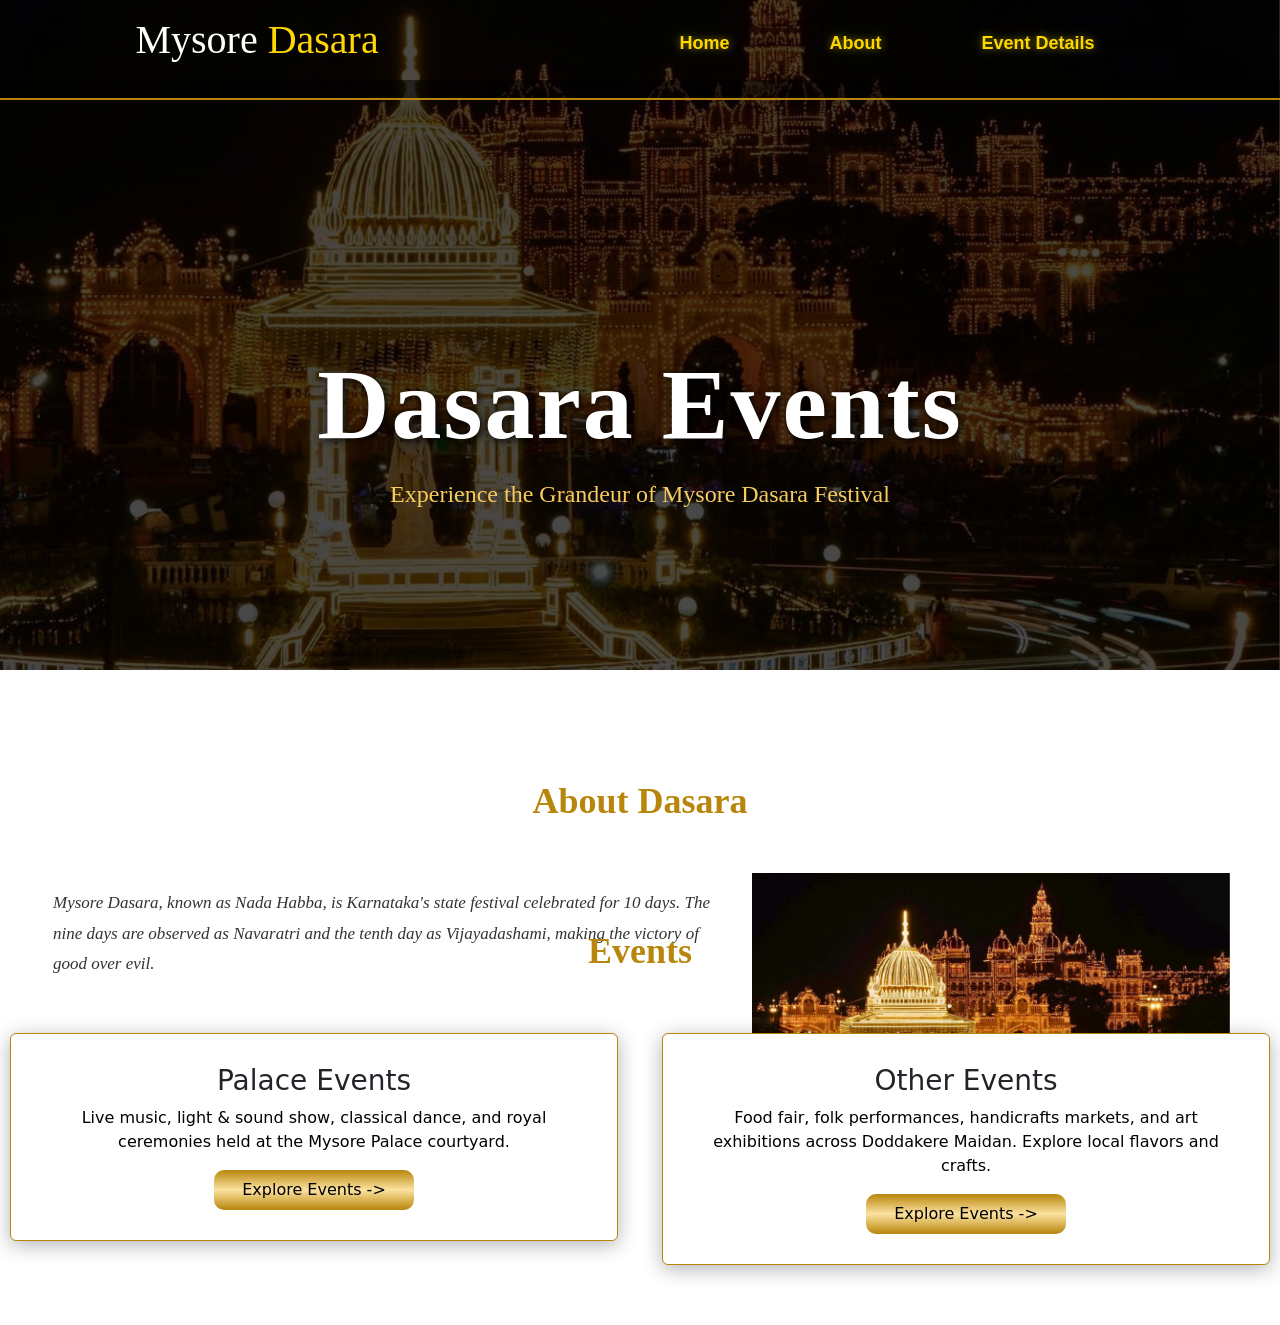
<file: index.html>
<html>

<head>
    <title>Dasara event management</title>
    <meta charset="utf-8">
    <link href="./Dasara.css" rel="stylesheet" />
    <meta name="viewport" content="width=device-width, initial-scale=1.0">
    <link href="https://cdn.jsdelivr.net/npm/bootstrap@5.3.3/dist/css/bootstrap.min.css" rel="stylesheet">
    <script src="https://cdn.jsdelivr.net/npm/bootstrap@5.3.3/dist/js/bootstrap.bundle.min.js"></script>
</head>

<body>
    <div class="head-lines" style="position: fixed; top:0; right:0; left:0; width:100%; z-index:1000;">
        <div class="justify-content-around d-flex align-item-center flex-wrap" style="width:100%">
            <div style="color: #fff; font-size: 40; font-weight: 500; font-family: Georgia; white-space:nowrap">Mysore <span
                    style="color: #ffd700;">Dasara</span></div>
            <div class="d-flex flex-wrap">
                <a class="t2" href="#home">Home</a>
                <a class="t2" href="#about-us">About</a>
                <a class="t2" href="#event-details">Event Details</a>
            </div>
        </div>
    </div>
    <div class="bg_image justify-content-around" id="home">
        <div style="background-color: rgba(0, 0, 0, 0.5); height: 590px;">
            <div class="main">Dasara Events</div>
            <h4 style="color: #f7cc5f;font-weight: 500; font-family: Georgia; text-align: center;">Experience the
                Grandeur of Mysore Dasara Festival</h4>
            <!--<div style="text-align: center;"><button class="button_style">Book Ticket</button></div>-->
        </div>
    </div>
    <div class="next" id="about-us">
        <h2 class="text_style">About Dasara</h2>
        <div class="row">

            <div class="col-12 col-md-7 about-text"
                style="color: #333333;font-size: 17px;line-height: 1.8 ;font-family: Georgia; padding:15px !important; padding-right:15px !important;padding-right:15px !important;">
                <p><i>Mysore Dasara, known as Nada Habba, is Karnataka's state festival celebrated for 10 days. The nine days are observed as Navaratri and the tenth day as Vijayadashami, making the victory of good over evil.</i></p>
            </div>
            <div class="col-12 col-md-5 about-image">
                <a href="mahajana.edu.in" target="_blank">
                   <img src="./dasara_image4.jpg"
     class="about-img"
     alt="Mysore Dasara">
                </a>
            </div>
        </div>
    </div>
    <div class="events" id="event-details" style="clear: both !important; position: ralative !important; margin-top:20px !important;">
        <h1 class="text_style" style="margin-bottom: 50px;">Events</h1>
        <!-- <div class="row">
            <div class="col-6 card card_style"
                style="background-image: url('d:/GitHub projects/Images/dasara_image1.jpg');">
                <div style=" background-color: rgba(0, 0, 0, 0.5) !important; " class="inner_card">
                    <a href="mahajana.edu.in" target="_blank" style="text-decoration: none !important;">
                        <h1 style="color: silver; padding: 55px;">palace events</h1>
                    </a>

                </div>
            </div>
            <div class="col-6 card card_style"
                style=" background-image: url('d:/GitHub projects/Images/dasara_image6.jpg');">
                <div style=" background-color: rgba(0, 0, 0, 0.5) !important; " class="inner_card">
                    <a href="mahajana.edu.in" target="_blank" style="text-decoration: none !important;">
                        <h1 style="color: silver; padding: 55px;">other events</h1>
                    </a>

                </div>
            </div>
        </div>-->
        <div class="row">
            <div class="col-12 col-md-6">
                <div class="card new_card">
                    <h3>Palace Events</h3>
                    <p style="color: black;">Live music, light & sound show, classical dance, and royal ceremonies held
                        at the Mysore Palace courtyard.</p>
                    <div><a href="./Palace-events.html" target="_blank"
                            style="text-decoration: none;"><button class="inner_button">Explore Events -></button></a>
                    </div>
                </div>
            </div>
            <div class="col-12 col-md-6">
                <div class="card new_card">
                    <h3>Other Events</h3>
                    <p style="color: black;">Food fair, folk performances, handicrafts markets, and art exhibitions
                        across Doddakere Maidan. Explore local flavors and crafts.</p>
                    <div><a href="./Other-events.html" target="_blank"
                            style="text-decoration: none;"><button class="inner_button">Explore Events -></button></a>
                    </div>
                </div>
            </div>
        </div>
    </div>


</body>

</html>
</file>
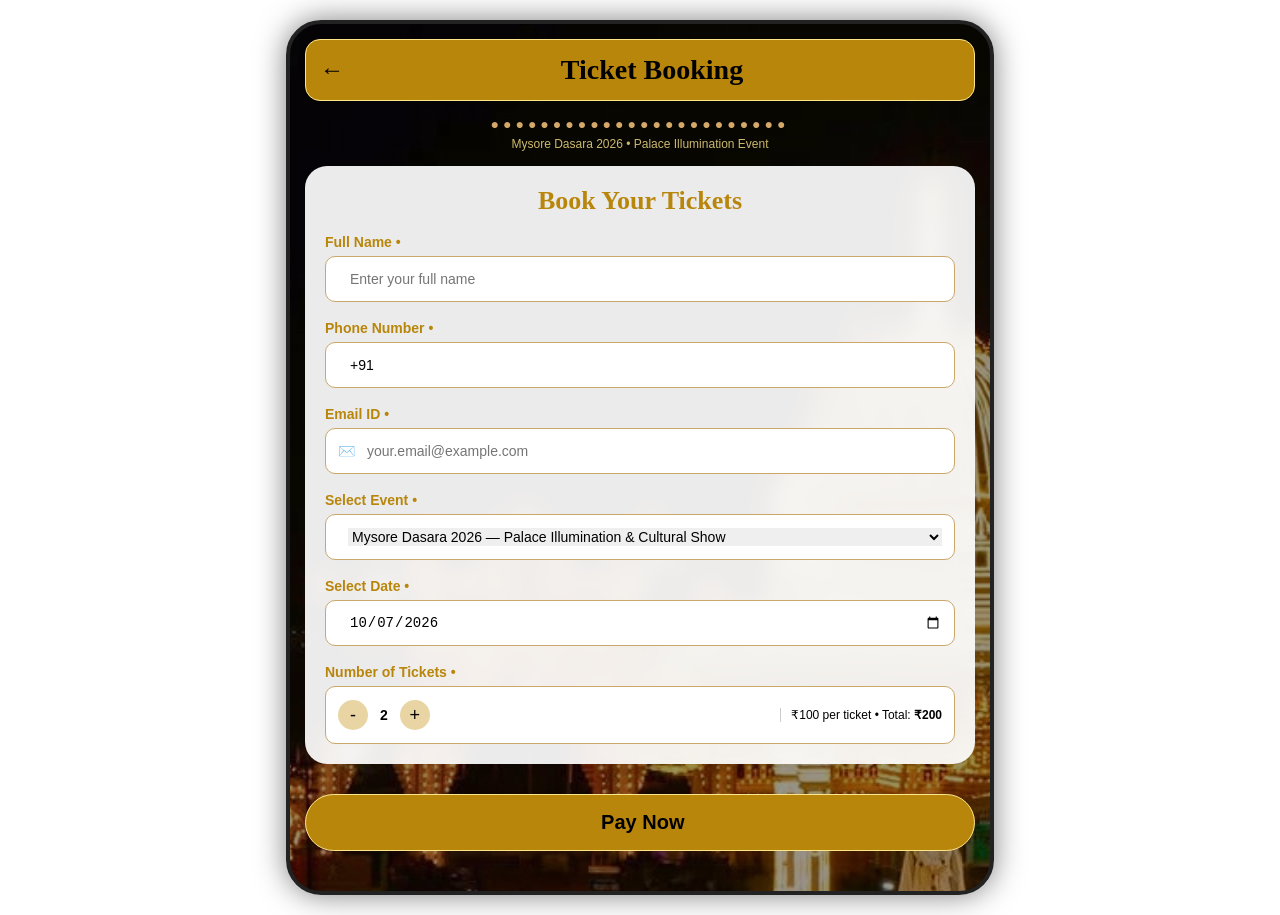
<file: Dasara-Form.html>
<!DOCTYPE html>
<html lang="en">

<head>
    <script src="./Dasara.js"></script>
       
    <meta charset="UTF-8">
    <meta name="viewport" content="width=device-width, initial-scale=1.0">
    <title>Mysore Dasara - Ticket Booking</title>
    <style>
        body {
            margin: 0;
            background: #fff;
            display: flex;
            justify-content: center;
            font-family: 'Segoe UI', sans-serif;
        }

        .phone {
            width: 700px;
            background: linear-gradient(rgba(0, 0, 0, 0.4), rgba(0, 0, 0, 0.4)), url("./dasara_image4.jpg");
            border-radius: 35px;
            margin: 20px;
            padding-bottom: 25px;
            overflow: hidden;
            box-shadow: 0 0 30px rgba(0, 0, 0, 0.5);
            border: 4px solid #222;
        }

        .header {
            background: #b8860b;
            margin: 15px;
            border-radius: 15px;
            padding: 14px;
            display: flex;
            align-items: center;
            color: black;
            border: 1.5px solid #fde68a;
        }

        .header h1 {
            margin: 0 auto;
            font-size: 28px;
            font-family: serif;
        }

        .pattern {
            color: #d4a76a;
            text-align: center;
            letter-spacing: 4px;
            font-size: 14px;
            margin: 5px 0;
        }

        .sub-title {
            color: #fde68a;
            text-align: center;
            font-size: 12px;
            opacity: 0.8;
        }

        .form-card {
            background: rgba(255, 255, 255, 0.92);
            margin: 15px;
            border-radius: 22px;
            padding: 20px;
            backdrop-filter: blur(10px);
        }

        .form-card h2 {
            text-align: center;
            color: #b8860b;
            margin: 0;
            font-family: serif;
            font-size: 26px;
        }

        .icon-title {
            text-align: center;
            font-size: 28px;
        }

        label {
            display: block;
            margin: 18px 0 6px;
            font-weight: 600;
            color: #b8860b;
            font-size: 14px;
        }

        .input-box {
            width: 100%;
            padding: 13px 12px;
            border: 1.5px solid #c9a86a;
            border-radius: 10px;
            font-size: 14px;
            box-sizing: border-box;
            display: flex;
            align-items: center;
            background: white;
        }

        .input-box input,
        .input-box select {
            border: none;
            outline: none;
            width: 100%;
            margin-left: 10px;
            font-size: 14px;
        }

        .ticket-row {
            display: flex;
            align-items: center;
            justify-content: space-between;
        }

        .qty {
            display: flex;
            align-items: center;
            gap: 12px;
        }

        .qty button {
            width: 30px;
            height: 30px;
            border-radius: 50%;
            border: none;
            background: #e8d5a3;
            font-size: 18px;
            cursor: pointer;
        }

        .price {
            font-size: 12px;
            border-left: 1px solid #ccc;
            padding-left: 10px;
        }

        .book-btn {
            background: #b8860b;
            color: black;
            width: calc(100% - 30px);
            margin: 15px;
            padding: 16px;
            border-radius: 30px;
            border: 1.5px solid #fde68a;
            font-size: 20px;
            font-weight: bold;
            cursor: pointer;
        }

    </style>
</head>

<body>

    <div class="phone">
        <div class="header">
            <span style="font-size:24px;">←</span>
            <h1>Ticket Booking</h1>
        </div>
        <div class="pattern">●●●●●●●●●●●●●●●●●●●●●●●●</div>
        <div class="sub-title">Mysore Dasara 2026 • Palace Illumination Event</div>

        <div class="form-card">
            <div class="icon-title"></div>
            <h2>Book Your Tickets</h2>

            <form id="dasaraForm">
                <label>Full Name •</label>
                <div class="input-box"> <input type="text" id="name" placeholder="Enter your full name" required></div>

                <label>Phone Number •</label>
                <div class="input-box"> <input type="tel" id="phone" value="+91 " required></div>

                <label>Email ID •</label>
                <div class="input-box">✉️ <input type="email" id="email" placeholder="your.email@example.com" required>
                </div>

                <label>Select Event •</label>
                <div class="input-box"><select id="event">
                        <option>Mysore Dasara 2026 — Palace Illumination & Cultural Show</option>
                        <option>Yuva Dasara</option>
                        <option>Dasara Flower Show</option>
                        <option>Aahara Mela(Food Festival)</option>
                        <option>Dasara Exhibition</option>
                        <option>Darasa Wrestling(Kusti Spardhe)</option>
                        <option>Heritage Walk/Cycling/Tonga Ride</option>
                        <option>Yuva Sambhrama & Kavi Goshti</option>
                        <option>Torchlinght Parade(Finale)</option>
                    </select></div>

                <label>Select Date •</label>
                <div class="input-box"><input type="date" id="date" value="2026-10-07" required> </div>

                <label>Number of Tickets •</label>
                <div class="input-box ticket-row">
                    <div class="qty"><button type="button" onclick="changeQty(-1)">-</button><b id="qty">2</b><button
                            type="button" onclick="changeQty(1)">+</button></div>
                    <div class="price">₹100 per ticket • Total: <b id="total">₹200</b></div>
                </div>
            </form>
        </div>

        <button class="book-btn" onclick="book()">️ Pay Now</button>
    </div>

    <!--<script>
        let q = 2;
        function changeQty(d) { q = Math.max(1, q + d); document.getElementById('qty').innerText = q; document.getElementById('total').innerText = '₹' + (q * 100); }
        function book() {
            let data = { name: document.getElementById('name').value, phone: document.getElementById('phone').value, email: document.getElementById('email').value, event: document.getElementById('event').value, date: document.getElementById('date').value, tickets: q, id: 'MYS' + Math.floor(100000 + Math.random() * 900000) };
            localStorage.setItem('dasaraBooking', JSON.stringify(data));
            window.location.href = 'Output.html';
        }
    </script>-->
</body>

</html>
</file>
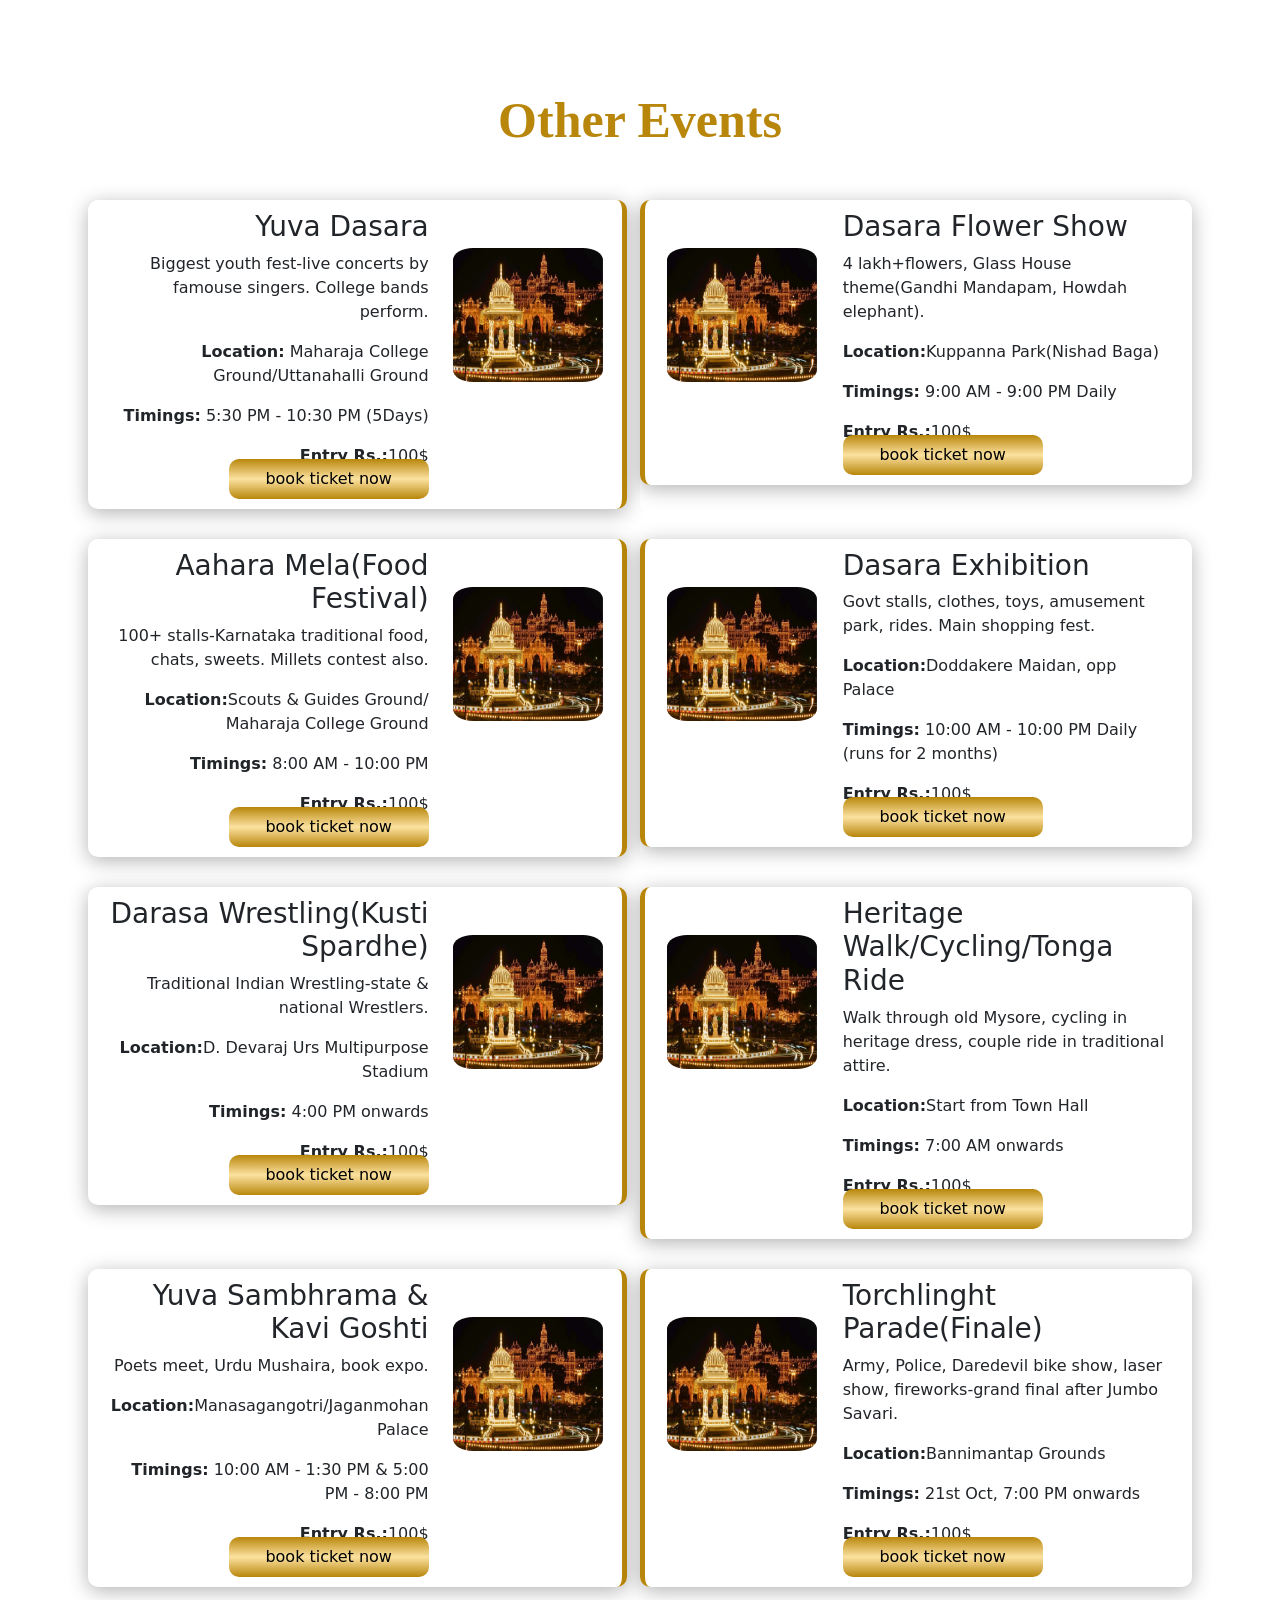
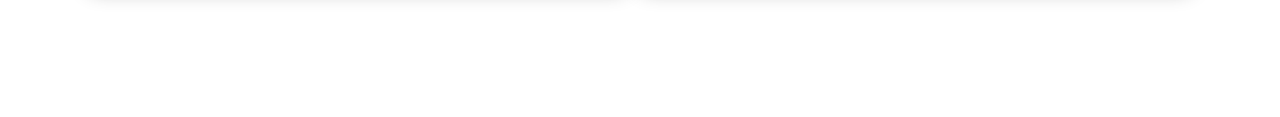
<file: Other-events.html>
<html>

<head>
    <title>Other Events</title>
    <meta charset="utf-8">
    <link href="./Dasara.css" rel="stylesheet" />
    <meta name="viewport" content="width=device-width, initial-scale=1.0">
    <link href="https://cdn.jsdelivr.net/npm/bootstrap@5.3.3/dist/css/bootstrap.min.css" rel="stylesheet">
    <script src="https://cdn.jsdelivr.net/npm/bootstrap@5.3.3/dist/js/bootstrap.bundle.min.js"></script>
</head>

<body>
    <div style="margin: 100px; margin-top: 90px;">
        <h1 class="text_style" style="font-size: 50px;">Other Events</h1>
        <div class="row">
            <div class="col-12 col-md-6 card palace_card" style="border: none; padding-right: 25px; margin-bottom: 30px;">
                <div class="row"
                    style="box-shadow: 0px 4px 20px rgba(0,0,0,0.3); border-right: 5px solid #b8860b; border-radius: 10px; padding: 10px;">
                    <div class="col-8" style="text-align: right;">
                        <h3>Yuva Dasara</h3>
                        <p>Biggest youth fest-live concerts by famouse singers. College bands perform.</p>
                        <p><b>Location:</b> Maharaja College Ground/Uttanahalli Ground</p>
<p><b>Timings:</b> 5:30 PM - 10:30 PM (5Days)</p>
<p><b>Entry Rs.:</b>100$</p>
                        <a style="text-decoration: none; color: black;"
                            href="./Dasara-Form.html"><button style="margin-top: -25px;"
                                class="inner_button">book ticket now</button></a>
                    </div>
                    <div class="col-4" style="text-align: right; padding-top: 30px;">
                        <img src="./dasara_image4.jpg" width="150px" height="150px"
                            style="border-radius: 20px;" class="py-2">
                    </div>
                </div>
            </div>
            <div class="col-12 col-md-6 card palace_card" style="border: none; margin-bottom: 30px;">
                <div class="row"
                    style="box-shadow: 0px 4px 20px rgba(0,0,0,0.3); border-left: 5px solid #b8860b; border-radius: 10px; padding: 10px;">
                    <div class="col-4" style=" padding-top: 30px;">
                        <img src="./dasara_image4.jpg" width="150px" height="150px"
                            style="border-radius: 20px;" class="py-2">
                    </div>
                    <div class="col-8">
                        <h3>Dasara Flower Show</h3>
                        <p>4 lakh+flowers, Glass House theme(Gandhi Mandapam, Howdah elephant).</p>
                        <p><b>Location:</b>Kuppanna Park(Nishad Baga)</p>
<p><b>Timings:</b> 9:00 AM - 9:00 PM Daily</p>
<p><b>Entry Rs.:</b>100$</p>
                        <a style="text-decoration: none; color: black;"
                            href="./Dasara-Form.html"><button style="margin-top: -25px;"
                                class="inner_button">book ticket now</button></a>
                    </div>

                </div>
            </div>
            <div class="col-12 col-md-6 card palace_card" style="border: none; padding-right: 25px; margin-bottom: 30px;">
                <div class="row"
                    style="box-shadow: 0px 4px 20px rgba(0,0,0,0.3); border-right: 5px solid #b8860b; border-radius: 10px; padding: 10px;">
                    <div class="col-8" style="text-align: right;">
                        <h3>Aahara Mela(Food Festival)</h3>
                        <p>100+ stalls-Karnataka traditional food, chats, sweets. Millets contest also.</p>
                        <p><b>Location:</b>Scouts & Guides Ground/
Maharaja College Ground </p>
<p><b>Timings:</b> 8:00 AM - 10:00 PM</p>
<p><b>Entry Rs.:</b>100$</p>
                        <a style="text-decoration: none; color: black;"
                            href="./Dasara-Form.html"><button style="margin-top: -25px;"
                                class="inner_button">book ticket now</button></a>
                    </div>
                    <div class="col-4" style="text-align: right; padding-top: 30px;">
                        <img src="./dasara_image4.jpg" width="150px" height="150px"
                            style="border-radius: 20px;" class="py-2">
                    </div>
                </div>
            </div>
            <div class="col-12 col-md-6 card palace_card" style="border: none; margin-bottom: 30px;">
                <div class="row"
                    style="box-shadow: 0px 4px 20px rgba(0,0,0,0.3); border-left: 5px solid #b8860b; border-radius: 10px; padding: 10px;">
                    <div class="col-4" style=" padding-top: 30px;">
                        <img src="./dasara_image4.jpg" width="150px" height="150px"
                            style="border-radius: 20px;" class="py-2">
                    </div>
                    <div class="col-8">
                        <h3>Dasara Exhibition</h3>
                        <p>Govt stalls, clothes, toys, amusement park, rides. Main shopping fest.</p>
                        <p><b>Location:</b>Doddakere Maidan, opp Palace</p>
<p><b>Timings:</b> 10:00 AM - 10:00 PM Daily
        (runs for 2 months)</p>
<p><b>Entry Rs.:</b>100$
                        </p>
                        <a style="text-decoration: none; color: black;"
                            href="./Dasara-Form.html"><button style="margin-top: -25px;"
                                class="inner_button">book ticket now</button></a>
                    </div>

                </div>
            </div>

            <div class="col-12 col-md-6 card palace_card" style="border: none; padding-right: 25px; margin-bottom: 30px;">
                <div class="row"
                    style="box-shadow: 0px 4px 20px rgba(0,0,0,0.3); border-right: 5px solid #b8860b; border-radius: 10px; padding: 10px;">
                    <div class="col-8" style="text-align: right;">
                        <h3>Darasa Wrestling(Kusti Spardhe)</h3>
                        <p>Traditional Indian Wrestling-state & national Wrestlers.</p>
                        <p><b>Location:</b>D. Devaraj Urs Multipurpose Stadium</p>
<p><b>Timings:</b> 4:00 PM onwards</p>
<b>Entry Rs.:</b>100$
</p>
                        <a style="text-decoration: none; color: black;"
                            href="./Dasara-Form.html"><button style="margin-top: -25px;"
                                class="inner_button">book ticket now</button></a>
                    </div>
                    <div class="col-4" style="text-align: right; padding-top: 30px;">
                        <img src="./dasara_image4.jpg" width="150px" height="150px"
                            style="border-radius: 20px;" class="py-2">
                    </div>
                </div>
            </div>
            <div class="col-12 col-md-6 card palace_card" style="border: none; margin-bottom: 30px;">
                <div class="row"
                    style="box-shadow: 0px 4px 20px rgba(0,0,0,0.3); border-left: 5px solid #b8860b; border-radius: 10px; padding: 10px;">
                    <div class="col-4" style=" padding-top: 30px;">
                        <img src="./dasara_image4.jpg" width="150px" height="150px"
                            style="border-radius: 20px;" class="py-2">
                    </div>
                    <div class="col-8">
                        <h3>Heritage Walk/Cycling/Tonga Ride</h3>
                        <p>Walk through old Mysore, cycling in heritage dress, couple ride in traditional attire.</p>
                        <p><b>Location:</b>Start from Town Hall</p>
<p><b>Timings:</b> 7:00 AM onwards </p>
<b>Entry Rs.:</b>100$
                        </p>
                        <a style="text-decoration: none; color: black;"
                            href="./Dasara-Form.html"><button style="margin-top: -25px;"
                                class="inner_button">book ticket now</button></a>
                    </div>

                </div>
            </div>
            <div class="col-12 col-md-6 card palace_card" style="border: none; padding-right: 25px; margin-bottom: 30px;">
                <div class="row"
                    style="box-shadow: 0px 4px 20px rgba(0,0,0,0.3); border-right: 5px solid #b8860b; border-radius: 10px; padding: 10px;">
                    <div class="col-8" style="text-align: right;">
                        <h3>Yuva Sambhrama & Kavi Goshti</h3>
                        <p>Poets meet, Urdu Mushaira, book expo.</p>
                        <p><b>Location:</b>Manasagangotri/Jaganmohan Palace</p>
<p><b>Timings:</b> 10:00 AM - 1:30 PM &
                5:00 PM - 8:00 PM</p>
<p><b>Entry Rs.:</b>100$
</p>
                        <a style="text-decoration: none; color: black;"
                            href="./Dasara-Form.html"><button style="margin-top: -25px;"
                                class="inner_button">book ticket now</button></a>
                    </div>
                    <div class="col-4" style="text-align: right; padding-top: 30px;">
                        <img src="./dasara_image4.jpg" width="150px" height="150px"
                            style="border-radius: 20px;" class="py-2">
                    </div>
                </div>
            </div>
            <div class="col-12 col-md-6 card palace_card" style="border: none; margin-bottom: 30px;">
                <div class="row"
                    style="box-shadow: 0px 4px 20px rgba(0,0,0,0.3); border-left: 5px solid #b8860b; border-radius: 10px; padding: 10px;">
                    <div class="col-4" style=" padding-top: 30px;">
                        <img src="./dasara_image4.jpg" width="150px" height="150px"
                            style="border-radius: 20px;" class="py-2">
                    </div>
                    <div class="col-8">
                        <h3>Torchlinght Parade(Finale)</h3>
                        <p>Army, Police, Daredevil bike show, laser show, fireworks-grand final after Jumbo Savari.</p>
                      <p><b>Location:</b>Bannimantap Grounds</p>
<p><b>Timings:</b> 21st Oct, 7:00 PM onwards </p>
<b>Entry Rs.:</b>100$
                        </p>
                        <a style="text-decoration: none; color: black;"
                            href="./Dasara-Form.html"><button style="margin-top: -25px;"
                                class="inner_button">book ticket now</button></a>
                    </div>

                </div>
            </div>
        </div>
    </div>
</body>

</html>
</file>
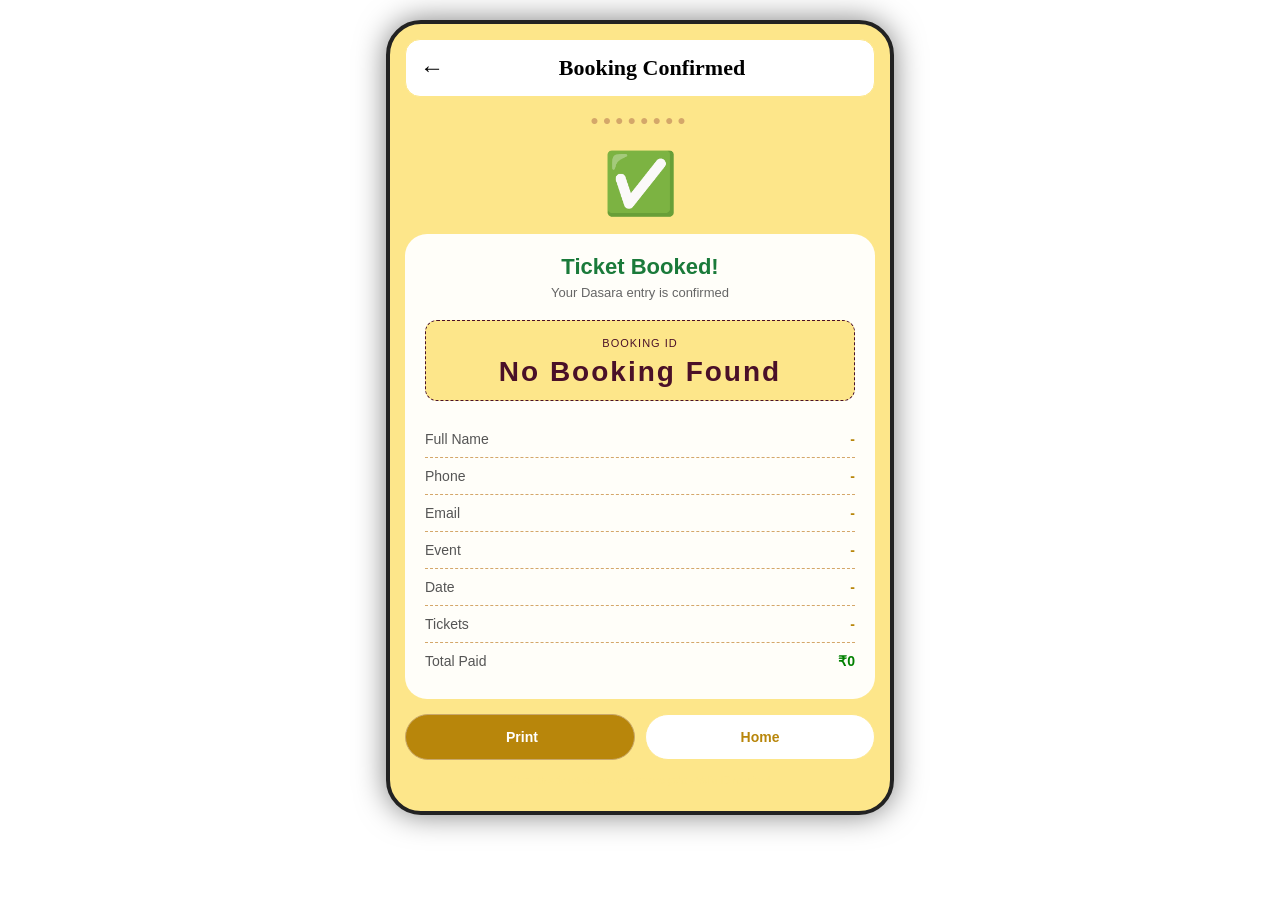
<file: Output.html>
<!DOCTYPE html>
<html lang="en">
<head>
    <script src="./Dasara.js"></script>
<meta charset="UTF-8">
<meta name="viewport" content="width=device-width, initial-scale=1.0">
<title>Booking Confirmed - Mysore Dasara</title>
<style>
  body{margin:0; background:#fff; display:flex; flex-wrap: wrap; justify-content:center; font-family:'Segoe UI', sans-serif;}
  .phone{
    width:500px; background:#fde68a; border-radius:35px; margin:20px; padding-bottom:25px;
    overflow:hidden; box-shadow:0 0 30px rgba(0,0,0,0.5); border:4px solid #222;
  }
  .header{
    background:#fff; margin:15px; border-radius:15px; padding:14px; 
    display:flex; align-items:center; color:black; border:1.5px solid #fde68a;
  }
  .header h1{margin:0 auto; font-size:22px; font-family:serif;}
  .pattern{color:#d4a76a; text-align:center; letter-spacing:4px; font-size:14px; margin:5px 0;}
  .success-icon{text-align:center; font-size:60px; margin:20px 0 10px;}
  .ticket-card{
    background:rgba(255,255,255,0.95); margin:15px; border-radius:22px; padding:20px;
  }
  .ticket-card h2{text-align:center; color:#1a7a3a; margin:0; font-size:22px;}
  .ticket-card p.sub{text-align:center; color:#666; font-size:13px; margin:5px 0 20px;}
  .row{display:flex; felx-wrap:wrap; justify-content:space-between; padding:10px 0; border-bottom:1px dashed #d4a76a; font-size:14px;}
  .row b{color:#b8860b;}
  .row span{color:#555;}
  .id-box{
    background:#fde68a; border:1.5px dashed #4a1028; border-radius:12px; 
    padding:12px; text-align:center; margin:20px 0;
  }
  .id-box small{color:#4a1028; font-size:11px; letter-spacing:1px;}
  .id-box h1{margin:5px 0 0; color:#4a1028; font-size:28px; letter-spacing:2px;}
  .btns{display:flex; felx-wrap:wrap; gap:10px; margin:15px;}
  .btn{
    flex:1; padding:14px; border-radius:25px; font-weight:bold; cursor:pointer; border:none; font-size:14px;
  }
  .btn-home{background:#fff; color:#b8860b; border:1.5px solid #fde68a;}
  .btn-home:hover{background:#b8860b; color:#fff;}
  .btn-print{background:#b8860b; color:#fff; border:1.5px solid #c9a86a;}
  .btn-print:hover{background:#fff; color:#b8860b;}
  .footer{color:#fde68a; font-size:10px; text-align:center; margin-top:10px; opacity:0.7;}
</style>
</head>
<body>

<div class="phone">
  
  
  <div class="header">
    <span style="font-size:24px;" onclick="window.location.href='booking.html'">←</span><h1>Booking Confirmed</h1>
  </div>
  <div class="pattern">●●●●●●●●</div>

  <div class="success-icon">✅</div>

  <div class="ticket-card">
    <h2>Ticket Booked!</h2>
    <p class="sub">Your Dasara entry is confirmed</p>

    <div class="id-box">
      <small>BOOKING ID</small>
      <h1 id="bid">MYS000000</h1>
    </div>

    <div class="row"><span>Full Name</span><b id="o_name">-</b></div>
    <div class="row"><span>Phone</span><b id="o_phone">-</b></div>
    <div class="row"><span>Email</span><b id="o_email">-</b></div>
    <div class="row"><span>Event</span><b id="o_event">-</b></div>
    <div class="row"><span>Date</span><b id="o_date">-</b></div>
    <div class="row"><span>Tickets</span><b id="o_tickets">-</b></div>
    <div class="row" style="border:none;"><span>Total Paid</span><b id="o_total" style="color:green;">₹0</b></div>
  </div>

  <div class="btns">
    <button class="btn btn-print" onclick="window.print()">️ Print</button>
    <button class="btn btn-home" onclick="window.location.href='./index.html'"> Home</button>
  </div>
  
  <div class="footer">Show this ticket at palace entrance gate • Valid ID required</div>
</div>

<script>
// Load data from booking.html
let data = JSON.parse(localStorage.getItem('dasaraBooking'));

if(data){
  document.getElementById('bid').innerText = data.id;
  document.getElementById('o_name').innerText = data.name;
  document.getElementById('o_phone').innerText = data.phone;
  document.getElementById('o_email').innerText = data.email;
  document.getElementById('o_event').innerText = data.event;
  document.getElementById('o_date').innerText = data.date;
  document.getElementById('o_tickets').innerText = data.tickets;
  document.getElementById('o_total').innerText = '₹' + (data.tickets * 450);
} else {
  document.getElementById('bid').innerText = "No Booking Found";
}
</script>

</body>
</html>
</file>
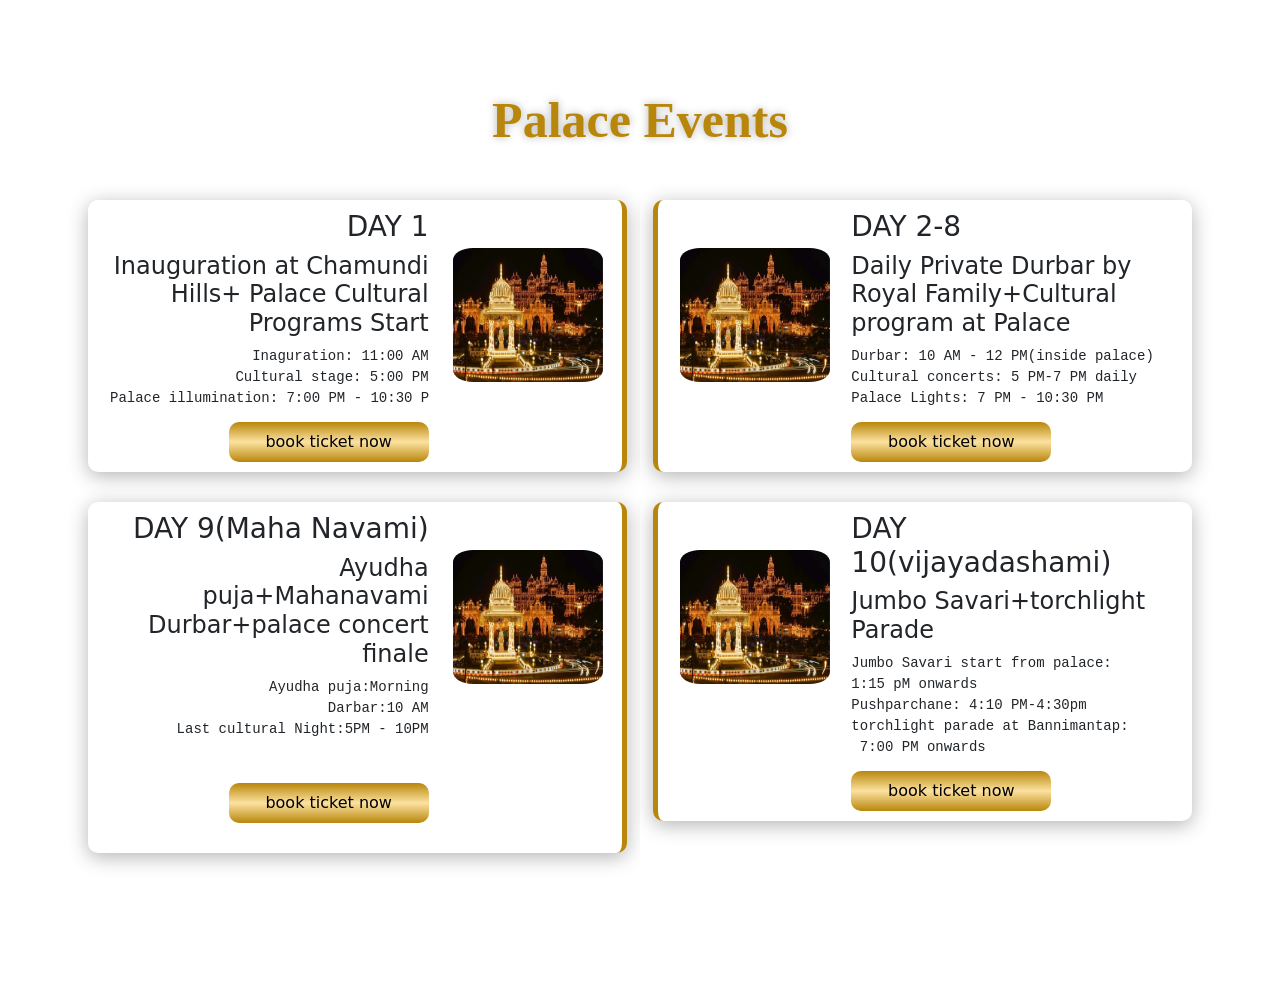
<file: Palace-events.html>
<html>

<head>
    <title>Palace Events</title>
    <meta charset="utf-8">
    <link href="./Dasara.css" rel="stylesheet" />
    <meta name="viewport" content="width=device-width, initial-scale=1.0">
    <link href="https://cdn.jsdelivr.net/npm/bootstrap@5.3.3/dist/css/bootstrap.min.css" rel="stylesheet">
    <script src="https://cdn.jsdelivr.net/npm/bootstrap@5.3.3/dist/js/bootstrap.bundle.min.js"></script>
</head>

<body>
    <div style="margin: 100px; margin-top: 90px;">
        <h1 class="text_style" style="font-size: 50px; text-shadow: 0px 0px 8px  rgba(0,0,0,0.3);">Palace Events</h1>
        <div class="row">
            <div class="col-12 col-md-6  card palace_card" style=" border: none; padding-right: 25px; margin-bottom: 30px;">
                <div class="row" style="box-shadow: 0px 4px 20px rgba(0,0,0,0.3); border-right: 5px solid #b8860b; border-radius: 10px; padding: 10px;">
                    <div class="col-8" style="text-align: right;">
                         <h3>DAY 1</h3>
                        <h4>Inauguration at Chamundi Hills+ Palace Cultural Programs Start</h4>
                        <pre><p>Inaguration: 11:00 AM
Cultural stage: 5:00 PM
Palace illumination: 7:00 PM - 10:30 PM
                        </p></pre>
                        <button style="margin-top: -40px;" class="inner_button"><a style="text-decoration: none; color: black;" href="./Dasara-Form.html">book ticket now</a></button>
                    </div>
                    <div class="col-4" style="text-align: right; padding-top: 30px;">
                        <img src="./dasara_image4.jpg" width="150px" height="150px"
                            style="border-radius: 20px;" class="py-2">
                    </div>
                </div>
            </div>
            <div class="col-12 col-md-6  card palace_card" style="border: none; padding-left: 25px;">
                <div class="row"
                    style="box-shadow: 0px 4px 20px rgba(0,0,0,0.3); padding-left: 25px; border-left: 5px solid #b8860b; border-radius: 10px; padding: 10px;">

                    <div class="col-4" style="padding-top: 30px;">
                        <img src="./dasara_image4.jpg" width="150px" height="150px"
                            style="border-radius: 20px;" class="py-2">
                    </div>
                    <div class="col-8">
                         <h3 style="">DAY 2-8 </h3>
                        <h4>Daily Private Durbar by Royal Family+Cultural program at Palace</h4>
                        <pre><p>Durbar: 10 AM - 12 PM(inside palace)
Cultural concerts: 5 PM-7 PM daily
Palace Lights: 7 PM - 10:30 PM
                        </p></pre>
                        <button style="margin-top: -40px;" class="inner_button">book ticket now</button>
                    </div>
                </div>
            </div>
            <div class="col-12 col-md-6  card palace_card" style="border: none; padding-right: 25px; margin-bottom: 30px;">
                <div class="row" style="box-shadow: 0px 4px 20px rgba(0,0,0,0.3); border-right: 5px solid #b8860b; border-radius: 10px; padding: 10px;">
                    <div class="col-8" style="text-align: right;">
                        <h3 style="">DAY 9(Maha Navami)</h3>
                        <h4>Ayudha puja+Mahanavami Durbar+palace concert finale</h4>
                        <pre><p>Ayudha puja:Morning
Darbar:10 AM
Last cultural Night:5PM - 10PM
                        </p></pre>
                        <button style="margin-top: -10px;margin-bottom: 20px;" class="inner_button">book ticket now</button>
                    </div>
                    <div class="col-4" style="text-align: right; padding-top: 30px;">
                        <img src="./dasara_image4.jpg" width="150px" height="150px"
                            style="border-radius: 20px;" class="py-2">
                    </div>
                </div>
            </div>
            <div class="col-12 col-md-6  card palace_card" style="border: none; padding-left: 25px;">
                <div class="row"
                    style="box-shadow: 0px 4px 20px rgba(0,0,0,0.3); padding-left: 25px; border-left: 5px solid #b8860b; border-radius: 10px; padding: 10px;">

                    <div class="col-4" style="padding-top: 30px;">
                        <img src="./dasara_image4.jpg" width="150px" height="150px"
                            style="border-radius: 20px;" class="py-2">
                    </div>
                    <div class="col-8">
                         <h3 style="">DAY 10(vijayadashami)</h3>
                        <h4>Jumbo Savari+torchlight Parade</h4>
                        <pre><p>Jumbo Savari start from palace:
1:15 pM onwards
Pushparchane: 4:10 PM-4:30pm
torchlight parade at Bannimantap:
 7:00 PM onwards
                        </p></pre>
                        <button style="margin-top: -40px;" class="inner_button">book ticket now</button>
                    </div>
                </div>
            </div>
        </div>

    </div>
</body>

</html>
</file>
<file: Dasara.css>
*{
    margin: 0;
    padding: 0;
    box-sizing: border-box;
}
html, body {
    margin: 0 !important;
    padding: 0 !important;
    width: 100%;
    overflow-x: hidden;
}
body{
    margin: 0;
    overflow-x: hidden;
}
.head-lines{
    background-color:rgba(0,0,0,0.5);
    height: 100px;
    text-align:center;
    padding: 10px;  
    border-bottom: 2px solid #b8860b; 
    position: fixed !important;
    width: 100vw !important;
    left: 0 !important;
    right: 0 !important;
    top: 0 !important;
    margin: 0 !important;
}
.hero-lines, #home {
    margin-top:0 !important;
    padding-top:80px;
}
.t2:hover{
    color:#fff !important;
    border-bottom: 2px solid #ffd700;
    text-decoration: none;
    font-size: 18px;
    font-weight: 500;
}

.t2{
    text-decoration: none !important;
    /*font-size: 20px;
    font-family:'Sitka Small';*/
    font-weight: 600;
    font-family: 'Poppins',sans-serif;
    font-size: 18px;
    text-shadow: 0px 0px 8px rgba(225,215,0,0.6);
    transition: 0.3s;
    color: #ffd700;
    padding: 20px 50px;
}
    .bg_image {
    background:
        linear-gradient(rgba(0,0,0,0.4), rgba(0,0,0,0.4)),
        url("../dasara_image4.jpg");
    background-size: cover;
    background-position: center;
    background-repeat: no-repeat;
    min-height: 590px;
   
}
.button_style{
   
   /* background-color:#D4AF37 ;
    color: #111827;
    border: none;
    padding: 12px 28px;
    border-radius: 8px;
    font-size: 16px;
    font-weight: bold;
    cursor: pointer;
    transition: 0.3s;*/
    margin-top: 100px !important;
    width: 150px;
    background: linear-gradient(#b8860b,#fce2a0,#b8860b);
    color: #000;
    border:none;
    border-radius: 8px;
    font-weight: 700;
    cursor: pointer;
    box-shadow: 0 8px 20px rgba(0,0,0,0.3);
    transition: 0.3s;
    padding: 12px;
}
.button_style:hover{
    background: linear-gradient(#b8860b,#fce2a0,#b8860b);
    transform: translateY(-2px);
}
.main {
    color: #fff;
    font-weight: 800;
    text-shadow: 2px 2px 8px #000;
    letter-spacing: 2px;
    text-align: center;
    padding-top: 250px;
    font-family: Georgia;
    font-size: clamp(45px, 8vw, 100px);
}
.next{
    margin-top: 60px;
    height: 100px;
    margin-bottom: 100px !important;
    padding: 50px;
   ;
}
.events{
    margin-top:10px !important;
    text-align: center;
    margin-bottom: 50px;
}
.inner-image{
color: linen;
border-radius:20px ;
height: 200px;
text-align: center;
padding: 70px;
box-shadow: 10px 10px 10px gray;
}
.inner-image:hover{
   box-shadow: 0 4px 8px 0 rgba(0, 0, 0, 0.2), 0 6px 20px 0 rgba(0, 0, 0, 0.19) !important;
}
.img_zoom{
 overflow: hidden !important;   
}
.img_zoom:hover{
   transform: scale(100%) ;
   overflow: hidden !important;
}
/*.card_style{
    font-family: Papyrus;
    text-decoration: none !important;
    overflow: hidden !important;
    height: 170px !important;
    text-align: center;
    margin-left: 50px !important;
    width: 600px !important;
    background-image: url("d:/Learning/images/dasara_image6.jpg");
    border-radius: 20px !important;
   
}
.inner_card{
    height: 170px !important;
    margin-left: -13px !important;
    width: 600px !important;
}
.card_style:hover .inner_card{
    transform: scale(110%) !important;
    overflow: hidden !important;
}*/
.text_style{
    text-align: center;
     margin-bottom: 50px; 
     font-family: Georgia; 
     font-size: 36px;
     font-weight: 800;
     color: #b8860b;
}
/*.card_style{
    height: 250px !important;
    width: 45% !important;
    margin: 20px !important;
    border-radius: 20px !important;
    overflow: hidden !important;
    background-size: cover !important;
    background-position: center !important;
    background-repeat: no-repeat !important;
    position: relative;
    text-align: center;
    display: inline-block;
}
.inner_card{
    height: 100% !important;
    width: 100% !important;
    margin-left: 0px !important;
    background-color: rgba(0,0,0,0.7) !important;
    display: flex;
    justify-content: center;
    align-items: center;
    border-radius: 20px;
    transition: 0.4s;
}
.card_style:hover .inner_card
{
    background-color: rgba(0,0,0,0.7) !important;
    transform: scale(1.05);
}
.inner_card h1{
    color: #ffd700 !important;
    padding: 0px !important;
    font-family: 'poppins',sans-serif;
    text-shadow: 2px 2px 8px black;
}*/
.new_card{
    border-color: #b8860b !important;
    margin: 10px;
    text-align: center;
    padding: 30px;
    box-shadow: 0px 4px 20px rgba(0,0,0,0.3);
}
/*.inner_button{
    width: 200px;
    padding: 5px;
    text-align: center;
    border-radius: 10px;
    background: linear-gradient(#b8860b,#fce2a0,#b8860b);
    border: none;
    color: #000;
    font-weight: 500;
}*/
.inner_button {
    width: 100%;
    max-width: 200px;
    padding: 8px;
    text-align: center;
    border-radius: 10px;
    background: linear-gradient(#b8860b,#fce2a0,#b8860b);
    border: none;
    color: #000;
    font-weight: 500;
}
.new_card:hover .inner_button{
    transform: scale(105%);
}
.second_card{
    border-color: #b8860b !important;
    text-align: center;
    padding: 30px;
    box-shadow: 0px 4px 20px rgba(0,0,0,0.3);
    margin-bottom: 20px;
}
.second_card:hover{
    transform: scale(103%);
}
.palace_card:hover .inner_button{
    transform: scale(105%);
}
/*.palace_card{
    padding-right: 25px !important; 
    border-radius: 10px; 
    border: none !important; 
    box-shadow: 0px 4px 20px rgba(0,0,0,0.3);
}*/
.about-text {
    color: #333333;
    font-size: 17px;
    line-height: 1.8;
    font-family: Georgia;
    padding-left: 70px;
    padding-right: 100px;
}

.about-image img {
    max-width: 100%;
    height: auto;
}
@media (max-width: 767px) {
    .about-text {
        padding: 20px;
        text-align: center;
    }
    .about-img {
    width: 100%;
    max-width: 450px;
    height: auto;
    border-radius: 12px;
    box-shadow: 0px 4px 20px rgba(0,0,0,0.3);
}

    .about-image {
        text-align: center;
        padding: 20px;
    }
    /* ==============================
   MOBILE RESPONSIVE DESIGN
   ============================== */

@media (max-width: 767px) {

    body {
        overflow-x: hidden;
        
    }

    .head-lines {
        position: fixed !important;
        width: 100% !important;
        height: auto;
        padding: 15px 10px;
    }

    .head-lines .justify-content-around {
        flex-direction: column;
        gap: 15px;
    }

    .t2 {
        font-size: 14px;
        padding: 8px 10px;
        font-size: 16px;
    }

    .bg_image {
        min-height: 500px;
        background-attachment: scroll;
    }

    .bg_image > div {
        height: 500px !important;
    }

    .main {
        padding-top: 180px;
        font-size: clamp(45px, 12vw, 70px);
    }

    .next {
        height: auto;
        margin-top: 30px;
        padding: 20px;
        margin-bottom: 50px;
    }

    .text_style {
        font-size: 32px !important;
        margin-bottom: 30px;
    }

    .about-text {
        padding: 15px !important;
        text-align: center;
    }

    .about-image {
        padding: 15px;
        text-align: center;
    }

    .about-img {
        width: 100%;
        max-width: 450px;
        height: auto;
    }

    .events {
        margin-top: 50px;
        padding: 10px;
    }

    .new_card {
        margin: 10px !important;
        padding: 20px;
    }

    .inner_button {
        width: 100%;
        max-width: 200px;
    }

    .palace_card {
        margin-bottom: 20px;
    }

    .palace_card .row {
        display: flex;
        flex-direction: column;
    }

    .palace_card .col-4,
    .palace_card .col-8 {
        width: 100%;
        text-align: center !important;
    }

    .palace_card img {
        max-width: 150px;
        height: auto;
    }

    .palace_card h3 {
        font-size: 22px;
    }

    .palace_card h4 {
        font-size: 18px;
    }

    .palace_card p {
        font-size: 14px;
    }
    .head-lines > div {
        flex-direction:column !important;
        gap: 10px !important;
        text-align: center;
    }
    head-lines div[style*="font-size: 32px"] {
        font-size: 26px !important;
    }
}
    @media (max-width: 480px) {
        .head-lines {
            padding: 10px !important;
        }
}
</file>
